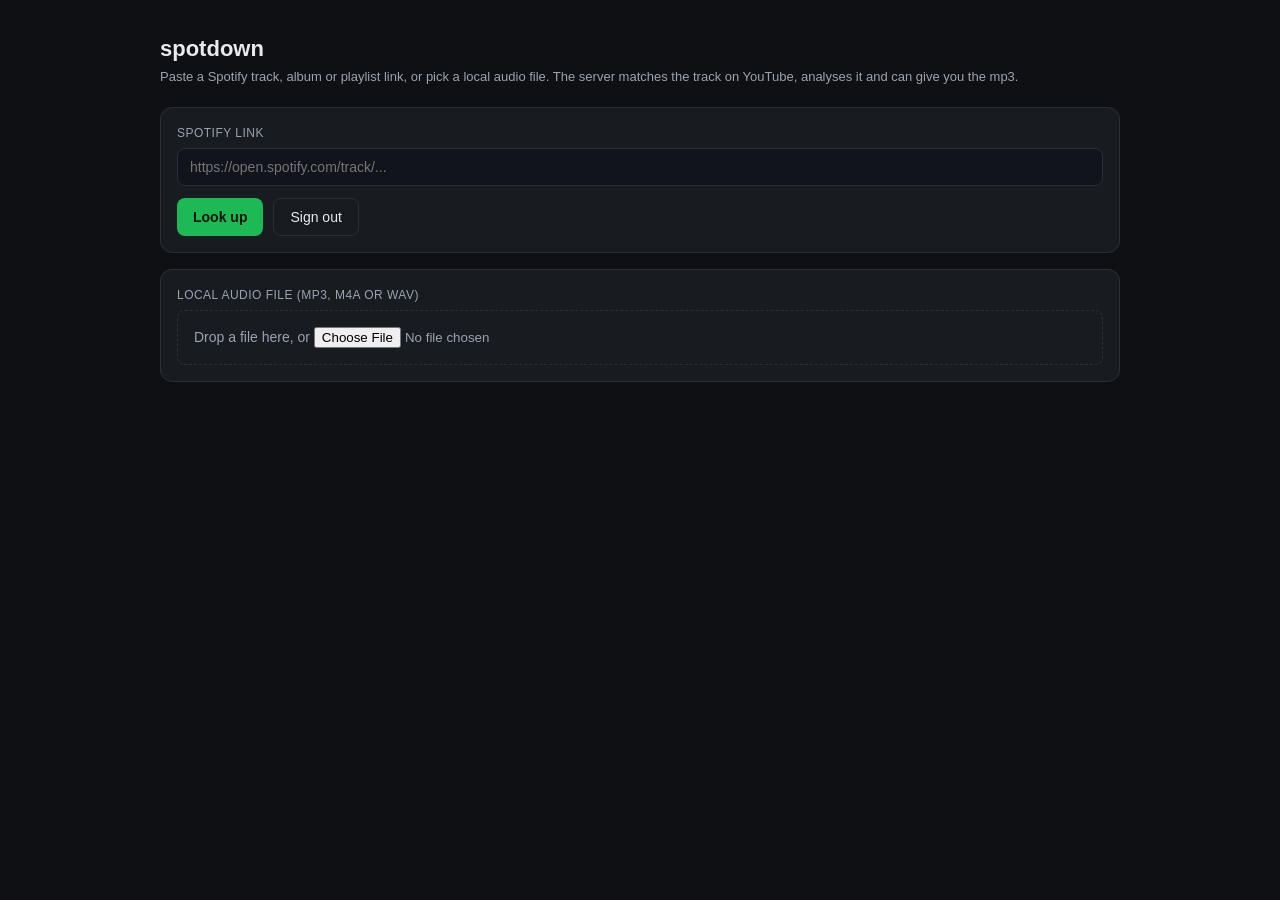
<file: spotdown_ui/static/index.html>
<!doctype html>
<html lang="en">
<head>
<meta charset="utf-8" />
<meta name="viewport" content="width=device-width, initial-scale=1" />
<meta name="referrer" content="no-referrer" />
<title>spotdown</title>
<link rel="stylesheet" href="ui.css" />
</head>
<body>
<div class="wrap">
  <h1>spotdown</h1>
  <p class="sub">Paste a Spotify track, album or playlist link, or pick a local audio file. The server matches the track on YouTube, analyses it and can give you the mp3.</p>

  <div class="card">
    <label for="url">Spotify link</label>
    <input id="url" type="text" placeholder="https://open.spotify.com/track/..." autocomplete="off" spellcheck="false" />
    <div class="row mt">
      <button id="lookup">Look up</button>
      <button id="logout" class="ghost">Sign out</button>
    </div>
  </div>

  <div id="tracksCard" class="card" style="display:none"></div>

  <div id="matchCard" class="card" style="display:none">
    <div id="matchInfo"></div>
    <div class="row mt">
      <button id="analyze">Analyse</button>
      <div>
        <label for="bitrate">Bitrate</label>
        <select id="bitrate"><option selected>320</option><option>256</option><option>192</option><option>128</option></select>
      </div>
      <button id="mp3" class="ghost">Make the mp3</button>
    </div>
    <div id="download" class="mt"></div>
  </div>

  <div id="fileCard" class="card">
    <label for="file">Local audio file (mp3, m4a or wav)</label>
    <div id="drop" class="drop">Drop a file here, or <input id="file" type="file" accept=".mp3,.m4a,.mp4,.wav,audio/*" /></div>
  </div>

  <div id="statusCard" class="card" style="display:none"><div id="status" class="status"></div></div>
  <div id="analysisCard" class="card" style="display:none"></div>
</div>

<script src="ui_common.js"></script>
<script src="analysis_model.js"></script>
<script src="analysis_timeline.js"></script>
<script src="waveform_model.js"></script>
<script src="waveform_view.js"></script>
<script src="waveform_player.js"></script>
<script src="analysis_view.js"></script>
<script src="ui_api.js"></script>
<script src="ui_link.js"></script>
<script src="ui_upload.js"></script>
</body>
</html>
</file>
<file: spotdown_ui/static/ui.css>
:root {
    --bg: #0e1013; --card: #181b20; --line: #2a2f37; --fg: #e8eaed;
    --muted: #9aa3af; --accent: #1db954; --accent-fg: #06130b; --err: #ff6b6b;
  }
  * { box-sizing: border-box; }
  body {
    margin: 0; background: var(--bg); color: var(--fg);
    font: 15px/1.5 -apple-system, BlinkMacSystemFont, "Segoe UI", Roboto, sans-serif;
    display: flex; justify-content: center; padding: 32px 16px;
  }
  .wrap { width: 100%; max-width: 960px; }
  h1 { font-size: 22px; margin: 0 0 2px; }
  .sub { color: var(--muted); margin: 0 0 20px; font-size: 13px; }
  .card { background: var(--card); border: 1px solid var(--line); border-radius: 12px; padding: 16px; margin-bottom: 16px; }
  label { display: block; font-size: 12px; color: var(--muted); margin: 0 0 6px; text-transform: uppercase; letter-spacing: .04em; }
  input[type=text], input[type=password], select {
    width: 100%; padding: 10px 12px; background: #11141a; color: var(--fg);
    border: 1px solid var(--line); border-radius: 8px; font-size: 14px;
  }
  .row { display: flex; gap: 10px; flex-wrap: wrap; }
  .row > div { flex: 1; }
  button {
    background: var(--accent); color: var(--accent-fg); border: 0; border-radius: 8px;
    padding: 10px 16px; font-weight: 600; font-size: 14px; cursor: pointer;
  }
  button.ghost { background: transparent; color: var(--fg); border: 1px solid var(--line); font-weight: 500; }
  button:disabled { opacity: .5; cursor: default; }
  .mt { margin-top: 12px; }
  .track { display: flex; gap: 12px; align-items: center; }
  .track img { width: 64px; height: 64px; border-radius: 6px; object-fit: cover; background: #11141a; }
  .track .t { font-weight: 600; }
  .track .a { color: var(--muted); font-size: 13px; }
  .status { font-size: 13px; color: var(--muted); }
  .status.err { color: var(--err); white-space: pre-wrap; }
  a.dl { display: inline-block; margin-top: 8px; color: var(--accent); font-weight: 600; text-decoration: none; }
  details { margin-top: 10px; } summary { cursor: pointer; color: var(--muted); font-size: 13px; }
  .hint { font-size: 12px; color: var(--muted); margin-top: 8px; }
  .meta { margin-top: 12px; border-top: 1px solid var(--line); padding-top: 8px; }
  .mrow { display: flex; justify-content: space-between; gap: 12px; padding: 3px 0; font-size: 13px; }
  .mk { color: var(--muted); } .mv { text-align: right; word-break: break-word; }
  .dim { color: #5b636e; }
  code { background:#11141a; border:1px solid var(--line); border-radius:4px; padding:1px 4px; font-size:12px; }
  .stats { display:flex; gap:10px; flex-wrap:wrap; margin-bottom:12px; }
  .stat { flex:1; min-width:70px; background:#11141a; border:1px solid var(--line); border-radius:8px; padding:8px 10px; text-align:center; }
  .stat .sv { font-size:20px; font-weight:700; }
  .stat .sl { font-size:11px; color:var(--muted); text-transform:uppercase; letter-spacing:.04em; }
  .badge { font-size:11px; padding:2px 7px; border-radius:20px; font-weight:600; }
  .badge.ok { background:rgba(29,185,84,.18); color:var(--accent); }
  .badge.warn { background:rgba(255,176,32,.18); color:#ffb020; }
  .viz-label { font-size:11px; color:var(--muted); text-transform:uppercase; letter-spacing:.04em; margin:12px 0 5px; }
  .legend { display:flex; gap:12px; flex-wrap:wrap; font-size:11px; color:var(--muted); margin-top:6px; }
  .legend span { display:inline-flex; align-items:center; gap:4px; }
  .legend i { width:10px; height:10px; border-radius:2px; display:inline-block; }
  .seg { display:flex; align-items:center; gap:8px; font-size:13px; padding:3px 0; }
  .seg .dot { width:10px; height:10px; border-radius:2px; flex:none; }
  .seg .st { color:var(--muted); font-variant-numeric:tabular-nums; width:96px; flex:none; }
  .seg .slab { flex:1; }
  .seg .se { color:var(--muted); }
  .spin { display:inline-block; width:12px; height:12px; border:2px solid var(--muted); border-top-color:transparent; border-radius:50%; animation:s .7s linear infinite; vertical-align:-1px; margin-right:6px; }
  @keyframes s { to { transform: rotate(360deg); } }
  /* analysis view */
  .tl-ctl { display:flex; gap:10px; align-items:center; flex-wrap:wrap; font-size:12px; color:var(--muted); margin:6px 0; }
  .tl-ctl select, .tl-ctl input[type=range] { width:auto; padding:4px 6px; font-size:12px; }
  .tl-ctl input[type=range] { flex:1; min-width:120px; padding:0; }
  #timeline text { font-size:10px; fill:var(--muted); font-family:inherit; }
  #timeline text.on { fill:#fff; }
  .note { font-size:12px; color:#ffb020; background:rgba(255,176,32,.08); border:1px solid rgba(255,176,32,.3); border-radius:8px; padding:8px 10px; margin-top:10px; }
  .tag { font-size:10px; padding:1px 6px; border-radius:20px; background:rgba(167,139,250,.18); color:#a78bfa; margin-left:6px; }
  table.t { width:100%; border-collapse:collapse; font-size:12px; font-variant-numeric:tabular-nums; }
  table.t th { text-align:left; color:var(--muted); font-weight:500; padding:3px 6px 3px 0; }
  table.t td { white-space:nowrap; padding:3px 6px 3px 0; border-top:1px solid var(--line); }
  .foot { margin-top:14px; padding-top:8px; border-top:1px solid var(--line); font-size:11px; color:var(--muted); }
  .grid2 { display:grid; grid-template-columns:repeat(auto-fit,minmax(260px,1fr)); gap:12px; }
  .tl-ctl button { padding:4px 12px; font-size:12px; }
  #waveform text { font-size:10px; fill:var(--muted); font-family:inherit; }
  #waveform text.on { fill:#fff; }
  .drop { border: 1px dashed var(--line); border-radius: 8px; padding: 16px; color: var(--muted); font-size: 14px; }
  .drop.busy { opacity: .5; cursor: progress; }
  .drop.over { border-color: var(--accent); color: var(--fg); }
  .hint.err { color: var(--err); }
</file>
